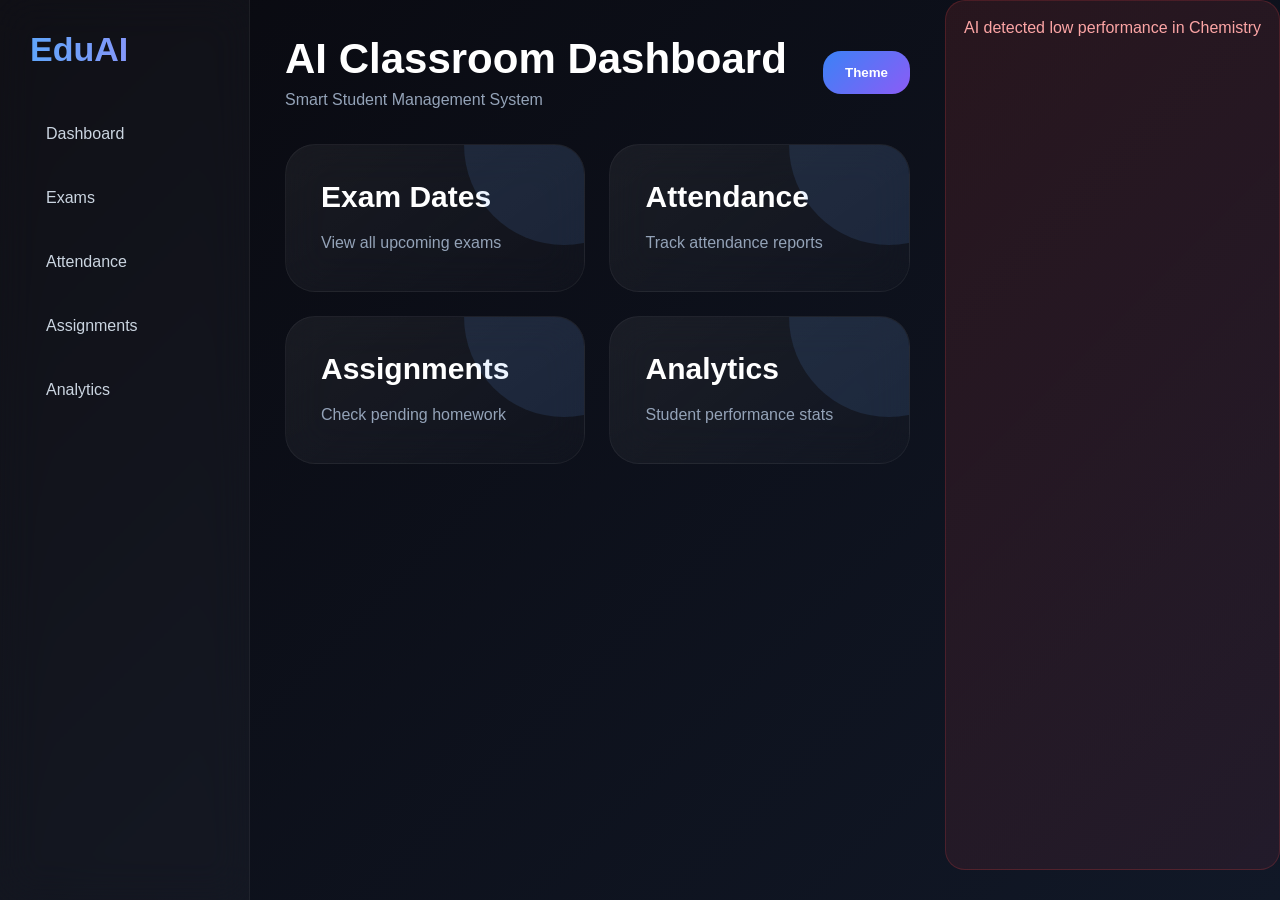
<file: index.html>
<!DOCTYPE html>
<html lang="en">

<head>

  <meta charset="UTF-8">

  <meta name="viewport"
        content="width=device-width, initial-scale=1.0">

  <title>AI Classroom Dashboard</title>

  <link rel="stylesheet"
        href="style.css">

</head>

<body>

  <div class="sidebar">

    <h1>EduAI</h1>

    <ul>

      <li onclick="goToPage('index.html')">
        Dashboard
      </li>

      <li onclick="goToPage('exams.html')">
        Exams
      </li>

      <li onclick="goToPage('attendance.html')">
        Attendance
      </li>

      <li onclick="goToPage('assignments.html')">
        Assignments
      </li>

      <li onclick="goToPage('analytics.html')">
        Analytics
      </li>

    </ul>

  </div>

  <div class="main">

    <div class="topbar">

      <div>
        <h2>AI Classroom Dashboard</h2>
        <p>Smart Student Management System</p>
      </div>

      <button onclick="toggleTheme()">
        Theme
      </button>

    </div>

    <div class="cards">

      <div class="card"
           onclick="goToPage('exams.html')">

        <h2>Exam Dates</h2>

        <p>
          View all upcoming exams
        </p>

      </div>

      <div class="card"
           onclick="goToPage('attendance.html')">

        <h2>Attendance</h2>

        <p>
          Track attendance reports
        </p>

      </div>

      <div class="card"
           onclick="goToPage('assignments.html')">

        <h2>Assignments</h2>

        <p>
          Check pending homework
        </p>

      </div>


      <div class="card"
           onclick="goToPage('analytics.html')">

        <h2>Analytics</h2>


        <p>
          Student performance stats
        </p>

      </div>

    </div>

  </div>
  
<h3 id="typing"></h3>

<div class="ai-alert">

  AI detected low performance
  in Chemistry

</div>
  <script src="script.js"></script>

</body>

</html>
</file>
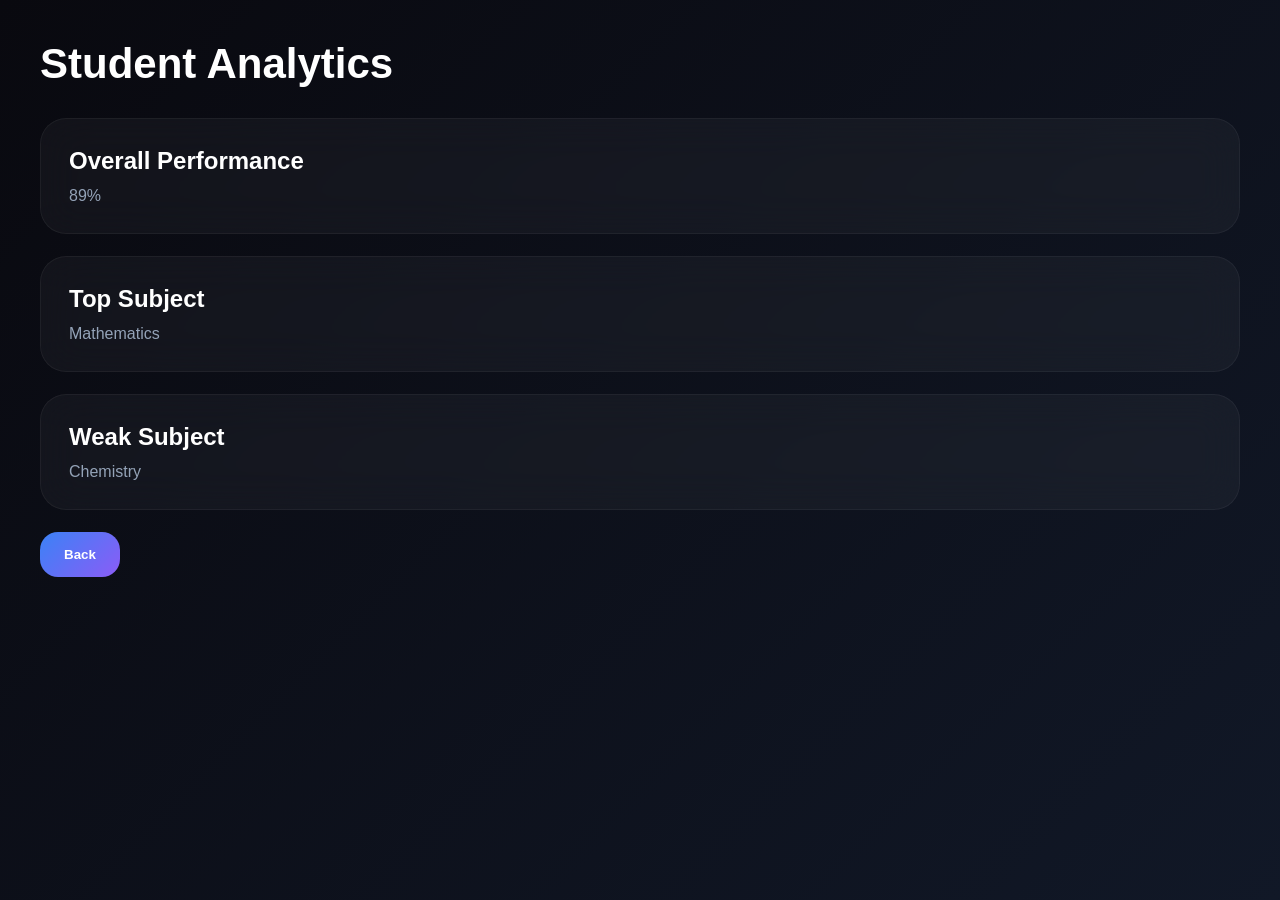
<file: analytics.html>
<!DOCTYPE html>
<html lang="en">

<head>

  <meta charset="UTF-8">

  <meta name="viewport"
        content="width=device-width, initial-scale=1.0">

  <title>Analytics</title>

  <link rel="stylesheet"
        href="style.css">

</head>

<body>

  <div class="page">

    <h1>Student Analytics</h1>

    <div class="page-card">

      <h2>Overall Performance</h2>

      <p>89%</p>

    </div>

    <div class="page-card">

      <h2>Top Subject</h2>

      <p>Mathematics</p>

    </div>

    <div class="page-card">

      <h2>Weak Subject</h2>

      <p>Chemistry</p>

    </div>

    <button onclick="goToPage('index.html')">
      Back
    </button>

  </div>

  <script src="script.js"></script>

</body>

</html>
</file>
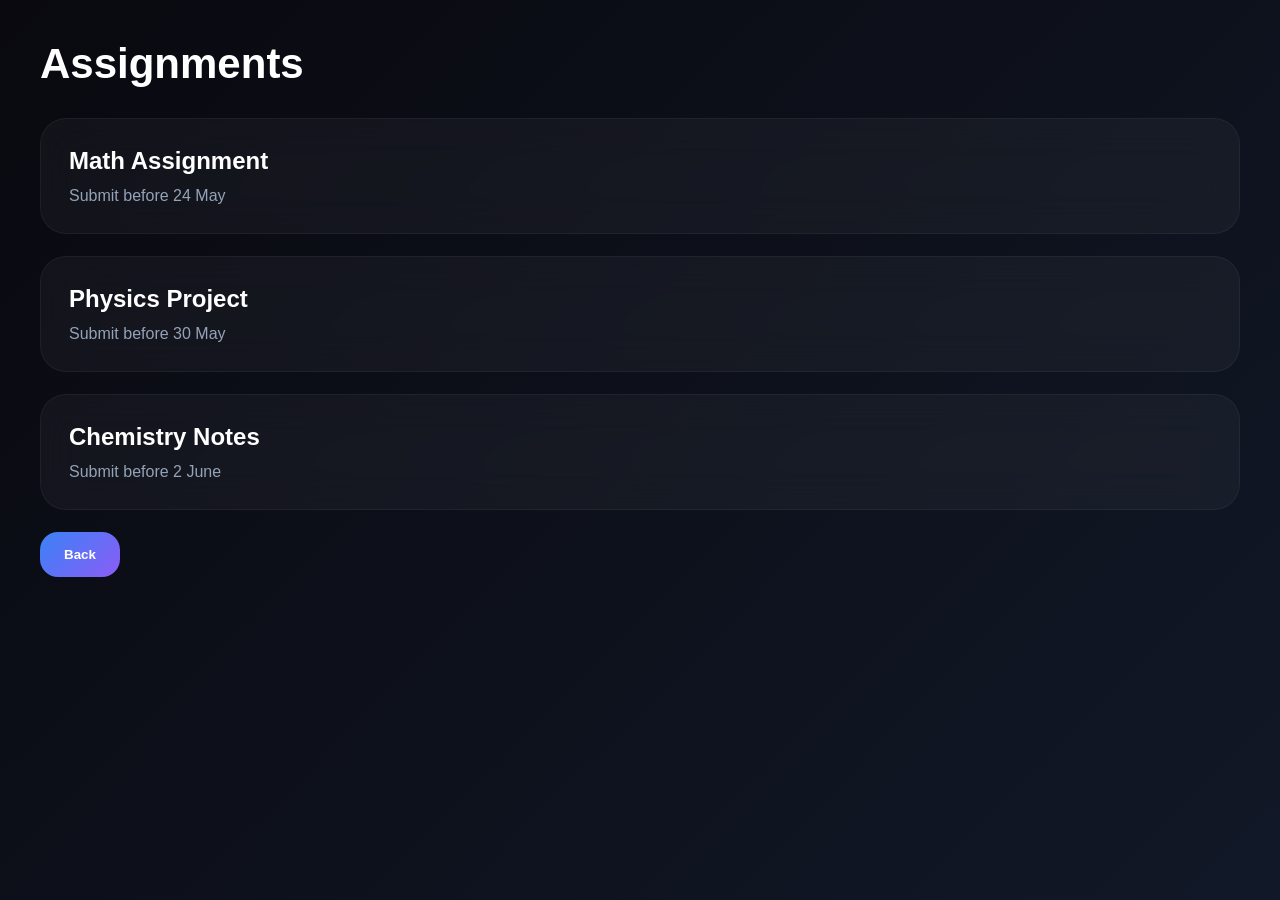
<file: assignments.html>
<!DOCTYPE html>
<html lang="en">

<head>

  <meta charset="UTF-8">

  <meta name="viewport"
        content="width=device-width, initial-scale=1.0">

  <title>Assignments</title>

  <link rel="stylesheet"
        href="style.css">

</head>

<body>

  <div class="page">

    <h1>Assignments</h1>

    <div class="page-card">

      <h2>Math Assignment</h2>

      <p>Submit before 24 May</p>

    </div>

    <div class="page-card">

      <h2>Physics Project</h2>

      <p>Submit before 30 May</p>

    </div>

    <div class="page-card">

      <h2>Chemistry Notes</h2>

      <p>Submit before 2 June</p>

    </div>

    <button onclick="goToPage('index.html')">
      Back
    </button>

  </div>

  <script src="script.js"></script>

</body>

</html>
</file>
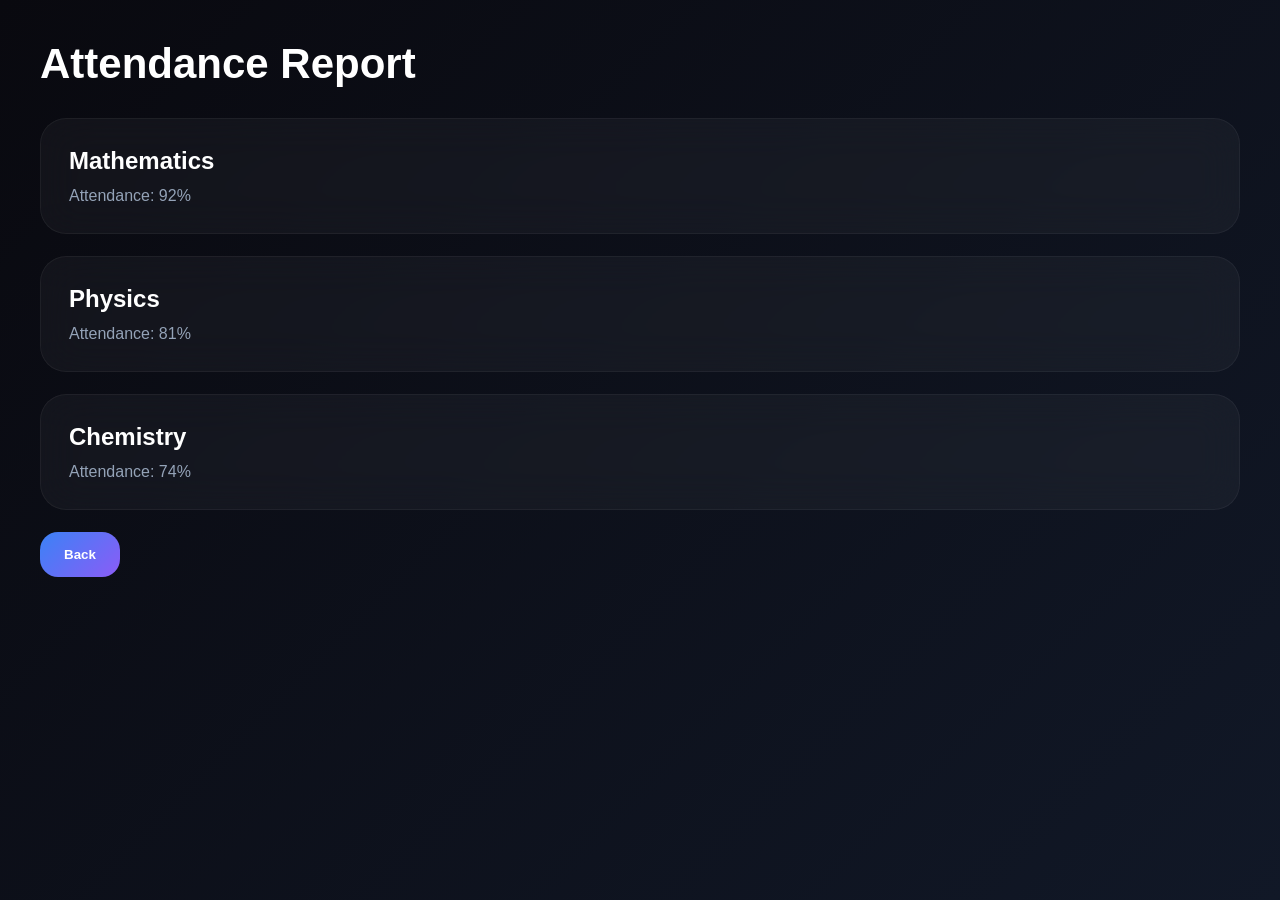
<file: attendance.html>
<!DOCTYPE html>
<html lang="en">

<head>

  <meta charset="UTF-8">

  <meta name="viewport"
        content="width=device-width, initial-scale=1.0">

  <title>Attendance</title>

  <link rel="stylesheet"
        href="style.css">

</head>

<body>

  <div class="page">

    <h1>Attendance Report</h1>

    <div class="page-card">

      <h2>Mathematics</h2>

      <p>Attendance: 92%</p>

    </div>

    <div class="page-card">

      <h2>Physics</h2>

      <p>Attendance: 81%</p>

    </div>

    <div class="page-card">

      <h2>Chemistry</h2>

      <p>Attendance: 74%</p>

    </div>

    <button onclick="goToPage('index.html')">
      Back
    </button>

  </div>

  <script src="script.js"></script>

</body>

</html>
</file>
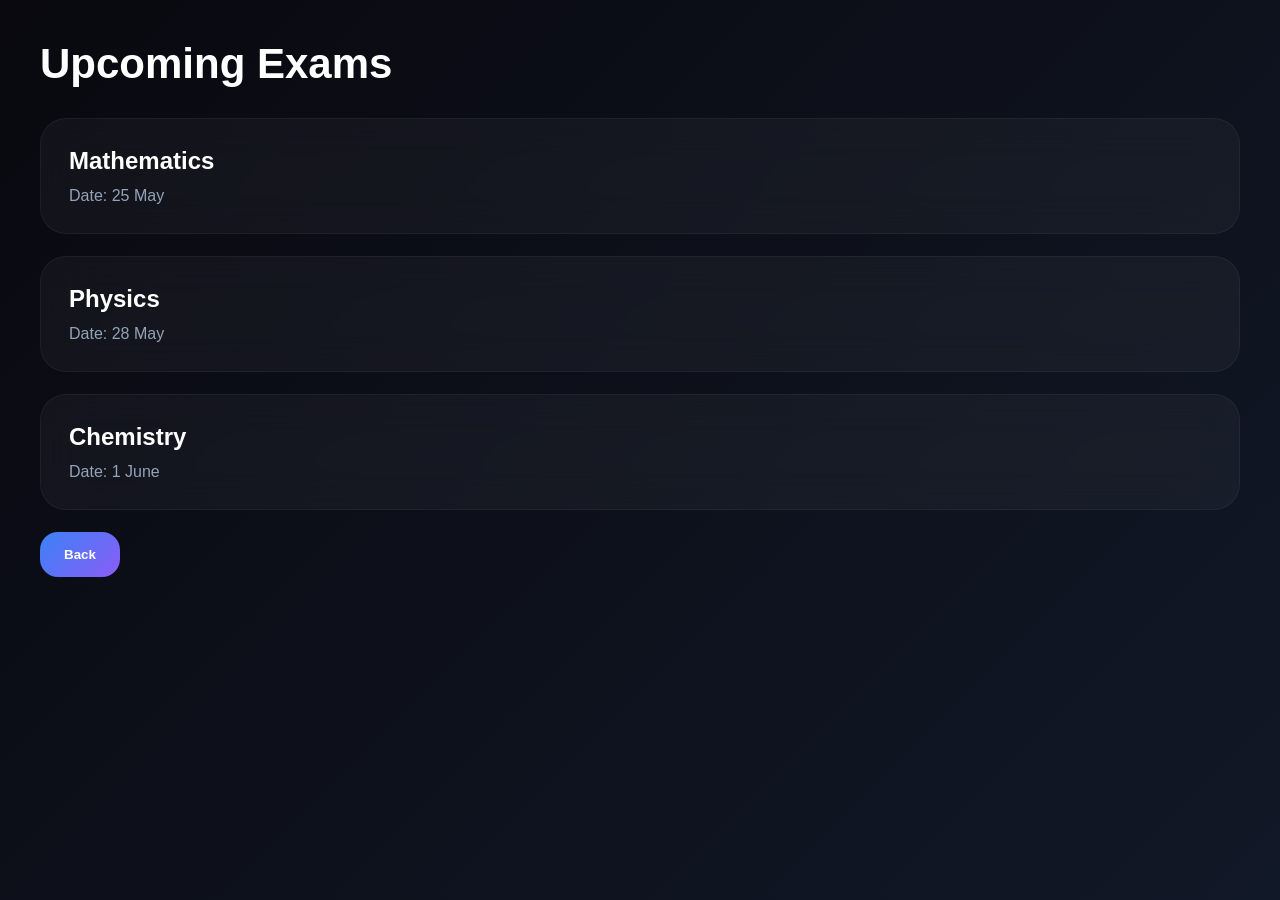
<file: exams.html>
<!DOCTYPE html>
<html lang="en">

<head>

  <meta charset="UTF-8">

  <meta name="viewport"
        content="width=device-width, initial-scale=1.0">

  <title>Exam Dates</title>

  <link rel="stylesheet"
        href="style.css">

</head>

<body>

  <div class="page">

    <h1>Upcoming Exams</h1>

    <div class="page-card">

      <h2>Mathematics</h2>

      <p>Date: 25 May</p>

    </div>

    <div class="page-card">

      <h2>Physics</h2>

      <p>Date: 28 May</p>

    </div>

    <div class="page-card">

      <h2>Chemistry</h2>

      <p>Date: 1 June</p>

    </div>

    <button onclick="goToPage('index.html')">
      Back
    </button>

  </div>

  <script src="script.js"></script>

</body>

</html>
</file>
<file: style.css>
*{
  margin:0;
  padding:0;
  box-sizing:border-box;
  font-family:Arial;
}

body{

  background:
  linear-gradient(
    135deg,
    #09090f,
    #111827
  );

  color:white;

  min-height:100vh;

  display:flex;

  overflow-x:hidden;

}

.sidebar{

  width:250px;

  padding:30px;

  background:
  rgba(255,255,255,0.03);

  backdrop-filter:blur(20px);

  border-right:
  1px solid rgba(255,255,255,0.05);

}

.sidebar h1{

  font-size:34px;

  margin-bottom:40px;

  background:
  linear-gradient(
    90deg,
    #60a5fa,
    #a78bfa
  );

  -webkit-background-clip:text;

  -webkit-text-fill-color:transparent;

}

.sidebar ul{

  list-style:none;

}

.sidebar li{

  padding:16px;

  margin-bottom:14px;

  border-radius:18px;

  cursor:pointer;

  transition:0.35s;

  color:#cbd5e1;

}

.sidebar li:hover{

  background:
  rgba(255,255,255,0.06);

  transform:translateX(6px);

  color:white;

}

.main{

  flex:1;

  padding:35px;

}

.topbar{

  display:flex;

  justify-content:space-between;

  align-items:center;

  margin-bottom:35px;

}

.topbar h2{

  font-size:42px;

  margin-bottom:8px;

}

.topbar p{

  color:#94a3b8;

}

.topbar button{

  padding:14px 22px;

  border:none;

  border-radius:18px;

  cursor:pointer;

  background:
  linear-gradient(
    135deg,
    #3b82f6,
    #8b5cf6
  );

  color:white;

  font-weight:bold;

  transition:0.3s;

}

.topbar button:hover{

  transform:scale(1.05);

}

#typing{

  margin-bottom:25px;

  font-size:28px;

  color:#60a5fa;

}

.ai-alert{

  margin-bottom:30px;

  padding:18px;

  border-radius:20px;

  background:
  linear-gradient(
    135deg,
    rgba(239,68,68,0.12),
    rgba(244,63,94,0.08)
  );

  border:
  1px solid rgba(239,68,68,0.2);

  color:#fca5a5;

}

.cards{

  display:grid;

  grid-template-columns:
  repeat(auto-fit,minmax(260px,1fr));

  gap:24px;

}

.card{

  position:relative;

  overflow:hidden;

  padding:35px;

  border-radius:30px;

  cursor:pointer;

  transition:0.4s;

  background:
  linear-gradient(
    145deg,
    rgba(255,255,255,0.06),
    rgba(255,255,255,0.02)
  );

  border:
  1px solid rgba(255,255,255,0.05);

  backdrop-filter:blur(20px);

}

.card::before{

  content:"";

  position:absolute;

  width:200px;

  height:200px;

  background:
  rgba(96,165,250,0.12);

  border-radius:50%;

  top:-100px;

  right:-80px;

}

.card:hover{

  transform:
  translateY(-10px);

  border:
  1px solid rgba(96,165,250,0.3);

  box-shadow:
  0 20px 40px rgba(59,130,246,0.12);

}

.card h2{

  font-size:30px;

  margin-bottom:15px;

}

.card p{

  color:#94a3b8;

  line-height:1.7;

}

.page{

  width:100%;

  padding:40px;

}

.page h1{

  font-size:42px;

  margin-bottom:30px;

}

.page-card{

  background:
  rgba(255,255,255,0.04);

  border:
  1px solid rgba(255,255,255,0.05);

  padding:28px;

  border-radius:26px;

  margin-bottom:22px;

  backdrop-filter:blur(20px);

}

.page-card h2{

  margin-bottom:12px;

}

.page-card p{

  color:#94a3b8;

}

.page button{

  padding:15px 24px;

  border:none;

  border-radius:18px;

  cursor:pointer;

  color:white;

  font-weight:bold;

  background:
  linear-gradient(
    135deg,
    #3b82f6,
    #8b5cf6
  );

}

.light-mode{

  background:#f8fafc;

  color:black;

}

.light-mode .sidebar{

  background:white;

}

.light-mode .card,
.light-mode .page-card{

  background:white;

  color:black;

}

@media(max-width:850px){

  body{

    flex-direction:column;

  }

  .sidebar{

    width:100%;

  }

}
</file>
